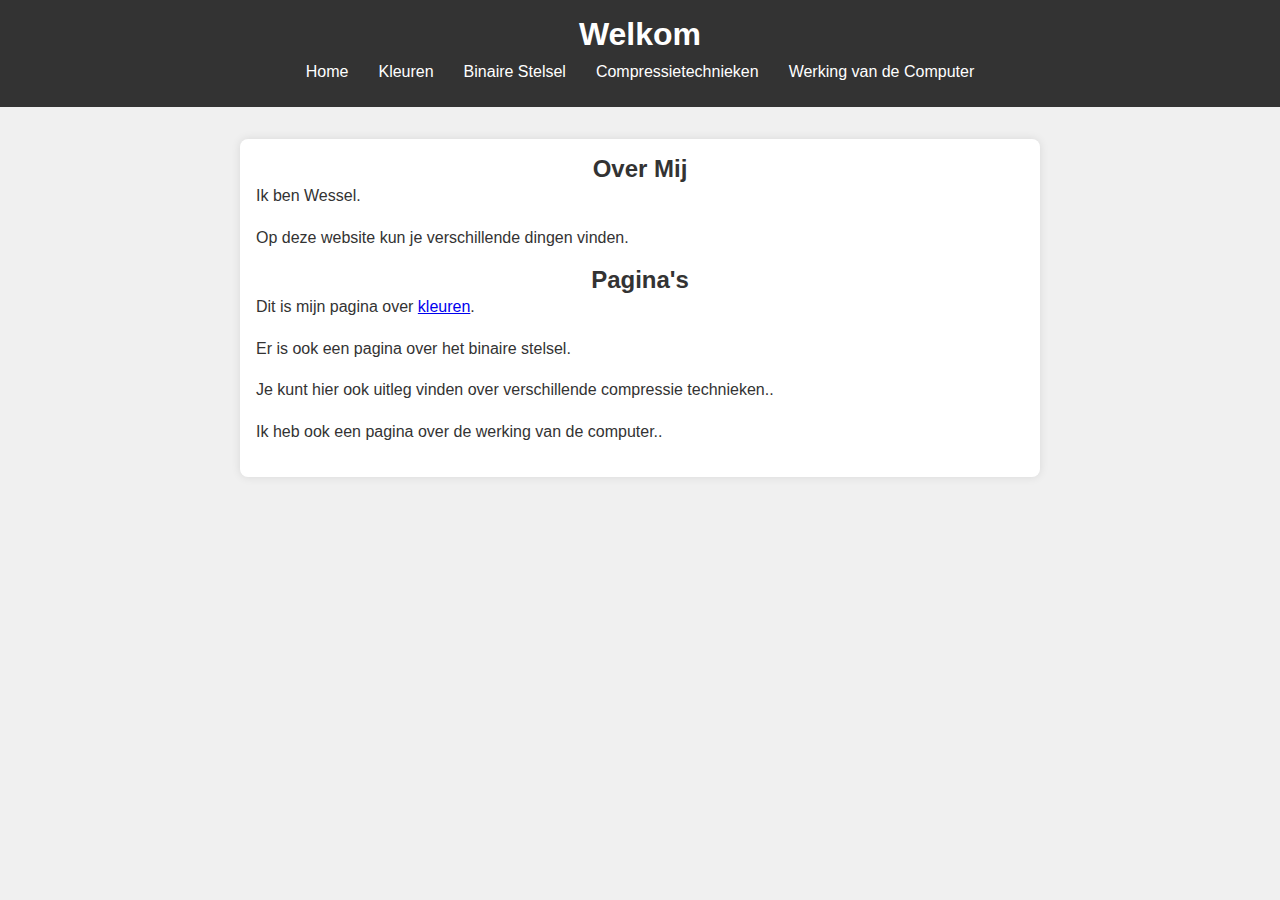
<file: index.html>
<!DOCTYPE html>
<html lang="en">
<head>
    <meta charset="UTF-8">
    <meta name="viewport" content="width=device-width, initial-scale=1.0">
    <title>Home</title>
    <style>
        /* Basic reset */
        * {
            margin: 0;
            padding: 0;
            box-sizing: border-box;
        }

        body {
            font-family: Arial, sans-serif;
            background: #f0f0f0;
            color: #333;
        }

        header {
            background-color: #333;
            color: white;
            padding: 1rem 0;
            text-align: center;
            position: relative;
        }

        .menu-toggle {
            position: absolute;
            top: 10px;
            right: 10px;
            display: none;
            flex-direction: column;
            cursor: pointer;
        }

        .menu-toggle div {
            width: 25px;
            height: 3px;
            background-color: white;
            margin: 4px 0;
        }

        nav {
            display: flex;
            justify-content: center;
            flex-wrap: wrap;
        }

        nav a {
            color: white;
            text-decoration: none;
            padding: 10px 15px;
        }

        nav a:hover {
            background: #444;
            border-radius: 4px;
        }

        .container {
            max-width: 800px;
            margin: 2rem auto;
            padding: 1rem;
            background-color: white;
            box-shadow: 0 0 10px rgba(0, 0, 0, 0.1);
            border-radius: 8px;
        }

        h1, h2 {
            text-align: center;
        }

        p {
            line-height: 1.6;
            margin-bottom: 1rem;
        }

        /* Animaties */
        section {
            opacity: 0;
            transform: translateY(50px);
            transition: opacity 1.2s ease-out, transform 1.2s ease-out;
        }

        section.in-view {
            opacity: 1;
            transform: translateY(0);
        }

        @media (max-width: 768px) {
            .menu-toggle {
                display: flex;
            }

            nav {
                display: none;
                flex-direction: column;
                position: absolute;
                top: 50px;
                right: 10px;
                background: #333;
                border-radius: 8px;
                padding: 10px;
            }

            nav a {
                padding: 10px 0;
            }

            nav.show {
                display: flex;
            }
        }
    </style>
</head>
<body>
    <header>
        <h1>Welkom</h1>
        <div class="menu-toggle" onclick="toggleMenu()">
            <div></div>
            <div></div>
            <div></div>
        </div>
        <nav id="menu">
            <a href="index.html">Home</a>
            <a href="kleuren.html">Kleuren</a>
            <a href="binairstelsel.html">Binaire Stelsel</a>
            <a href="compressie.html">Compressietechnieken</a>
            <a href="computer.html">Werking van de Computer</a>
        </nav>
    </header>
    <div class="container">
        <section id="about">
            <h2>Over Mij</h2>
            <p>Ik ben Wessel.</p>
            <p>Op deze website kun je verschillende dingen vinden.</p>
        </section>
        <section id="paginas">
            <h2>Pagina's</h2>
            <p>Dit is mijn pagina over <a href="kleuren.html">kleuren</a>.</p>
            <p>Er is ook een pagina over het binaire stelsel.</p>
            <p>Je kunt hier ook uitleg vinden over verschillende compressie technieken.</a>.</p>
            <p>Ik heb ook een pagina over de werking van de computer.</a>.</p>
        </section>
    </div>
    <script>
        document.addEventListener('DOMContentLoaded', function() {
            const sections = document.querySelectorAll('section');
            
            const options = {
                threshold: 0.5
            };

            const observer = new IntersectionObserver(function(entries, observer) {
                entries.forEach(entry => {
                    if (entry.isIntersecting) {
                        entry.target.classList.add('in-view');
                    }
                });
            }, options);

            sections.forEach(section => {
                observer.observe(section);
            });
        });

        function toggleMenu() {
            const menu = document.getElementById('menu');
            menu.classList.toggle('show');
        }
    </script>
</body>
</html>
</file>
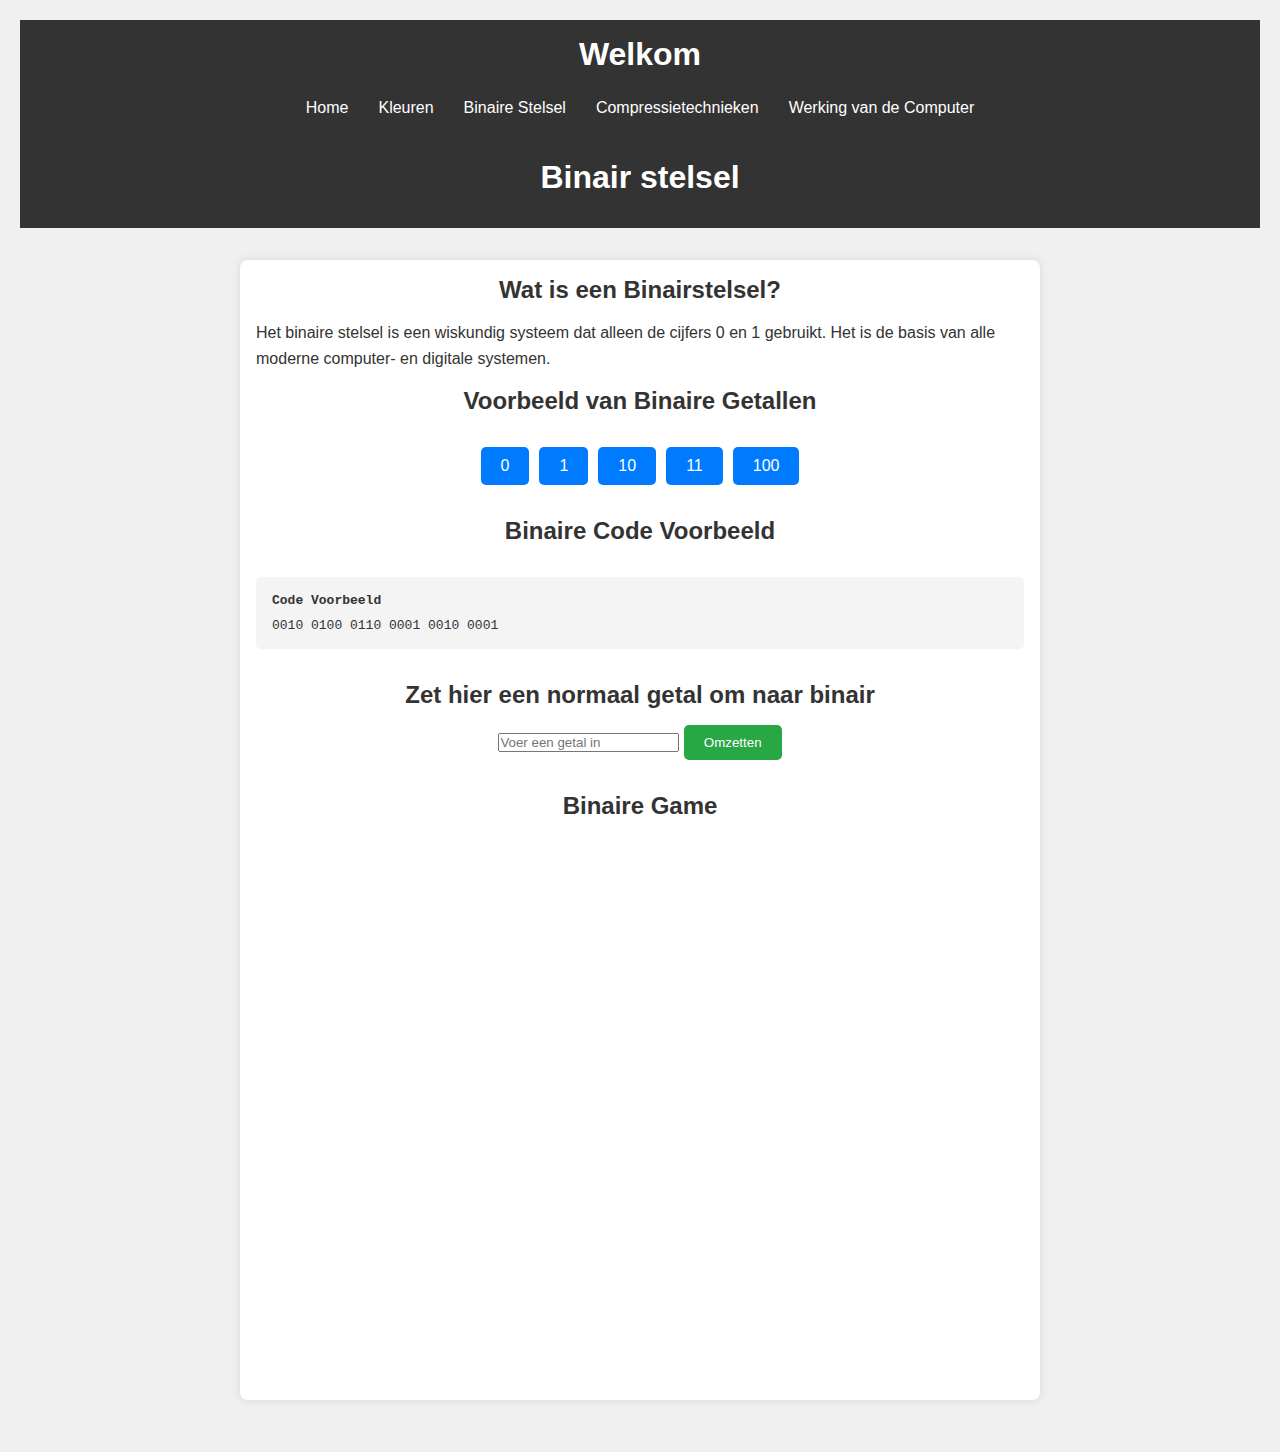
<file: binairstelsel.html>
<!DOCTYPE html>
<html lang="nl">
<head>
    <meta charset="UTF-8">
    <meta name="viewport" content="width=device-width, initial-scale=1.0">
    <title>Website</title>
    <link rel="stylesheet" href="stijlen.css">
    <style>
        /* Basic reset */
        * {
            margin: 0;
            padding: 0;
            box-sizing: border-box;
        }

        body {
            font-family: Arial, sans-serif;
            background: #f0f0f0;
            color: #333;
            padding: 20px;
            display: flex;
            flex-direction: column;
            align-items: center;
        }

        header {
            background-color: #333;
            color: white;
            padding: 1rem 0;
            text-align: center;
            width: 100%;
        }

        .container {
            max-width: 800px;
            width: 100%;
            margin: 2rem 0;
            padding: 1rem;
            background-color: white;
            box-shadow: 0 0 10px rgba(0, 0, 0, 0.1);
            border-radius: 8px;
        }

        h1, h2 {
            text-align: center;
            margin-bottom: 1rem;
        }

        p {
            line-height: 1.6;
            margin-bottom: 1rem;
        }

        .binary-example {
            display: flex;
            justify-content: center;
            align-items: center;
            margin: 2rem 0;
        }

        .binary-example div {
            background-color: #007BFF;
            color: white;
            padding: 10px 20px;
            margin: 0 5px;
            border-radius: 5px;
            cursor: pointer;
            transition: transform 0.3s ease;
        }

        .binary-example div:hover {
            transform: scale(1.1);
        }

        .code-example {
            background: #f4f4f4;
            padding: 1rem;
            border-radius: 5px;
            margin: 2rem 0;
            font-family: monospace;
            overflow-x: auto;
        }

        .code-example::before {
            content: "Code Voorbeeld";
            display: block;
            font-weight: bold;
            margin-bottom: 10px;
        }

        footer {
            text-align: center;
            margin-top: 2rem;
        }

        .interactive-section {
            text-align: center;
            margin: 2rem 0;
        }

        .interactive-section button {
            background-color: #28a745;
            color: white;
            padding: 10px 20px;
            border: none;
            border-radius: 5px;
            cursor: pointer;
            transition: background-color 0.3s ease;
        }

        .interactive-section button:hover {
            background-color: #218838;
        }

        iframe {
            display: block;
            margin: 2rem auto;
            border: none;
        }
    </style>
</head>
<body>
    <header>
        <h1>Binair stelsel</h1>
    </header>
    <div class="container">
       
        <section>
            <h2>Wat is een Binairstelsel?</h2>
            <p>Het binaire stelsel is een wiskundig systeem dat alleen de cijfers 0 en 1 gebruikt. Het is de basis van alle moderne computer- en digitale systemen.</p>
            <h2>Voorbeeld van Binaire Getallen</h2>
            <div class="binary-example">
                <div>0</div>
                <div>1</div>
                <div>10</div>
                <div>11</div>
                <div>100</div>
            </div>
            <h2>Binaire Code Voorbeeld</h2>
            <div class="code-example">
                <code>
                    0010 0100 0110 0001 0010 0001
                </code>
            </div>
            <div class="interactive-section">
                <h2>Zet hier een normaal getal om naar binair</h2>
                <input type="number" id="numberInput" placeholder="Voer een getal in">
                <button onclick="convertToBinary()">Omzetten</button>
                <p id="binaryOutput"></p>
            </div>
        </section>
        <section>
            <h2>Binaire Game</h2>
            <iframe src="https://games.penjee.com/binary-bonanza/game.php" width="700" height="500" frameborder="no" scrolling="no"></iframe>
        </section>
    </div>
    
<script src="menu.js"></script>
    <script>
        function convertToBinary() {
            const number = document.getElementById('numberInput').value;
            if (number === "") {
                document.getElementById('binaryOutput').innerText = "Voer een getal in.";
            } else {
                const binary = Number(number).toString(2);
                document.getElementById('binaryOutput').innerText = `Binair: ${binary}`;
            }
        }
    </script>
</body>
</html>
</file>
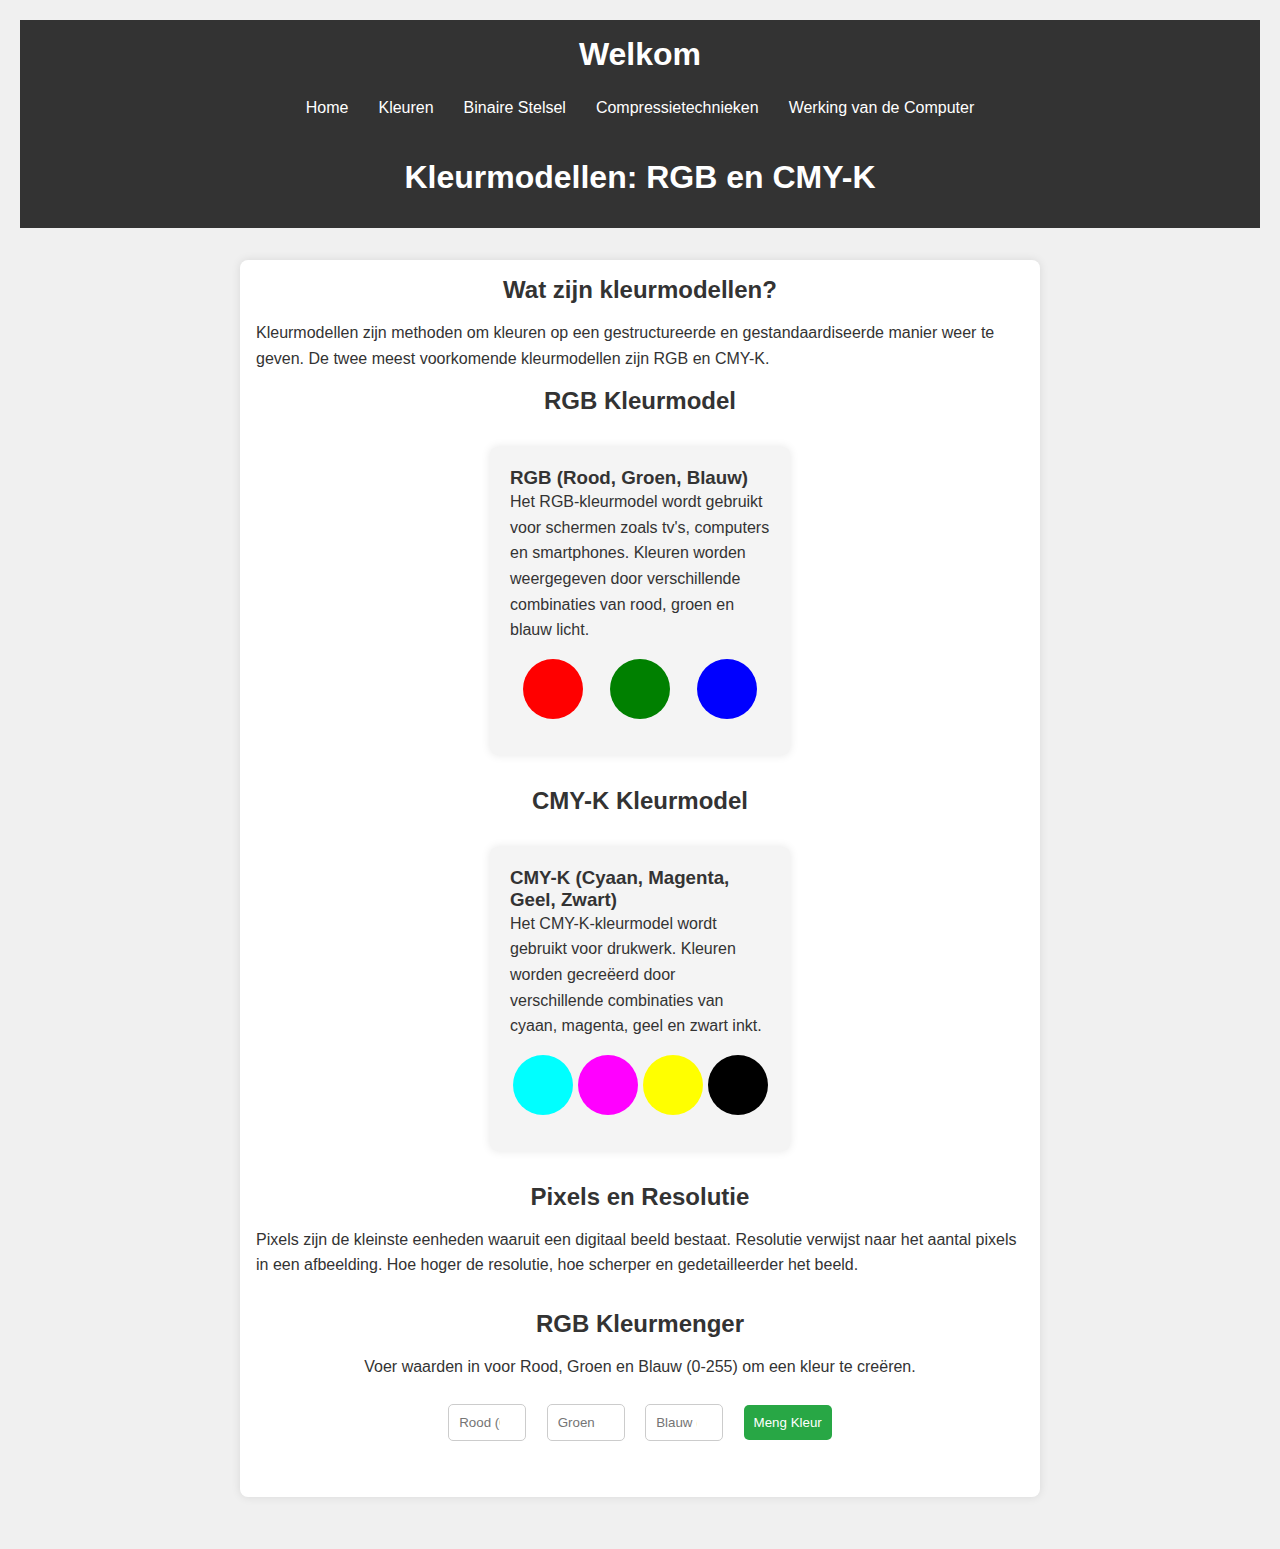
<file: kleuren.html>
<!DOCTYPE html>
<html lang="nl">
<head>
    <meta charset="UTF-8">
    <meta name="viewport" content="width=device-width, initial-scale=1.0">
    <title>Kleurmodellen</title>
    <link rel="stylesheet" href="stijlen.css">
    <style>
        /* Basic reset */
        * {
            margin: 0;
            padding: 0;
            box-sizing: border-box;
        }

        body {
            font-family: Arial, sans-serif;
            background: #f0f0f0;
            color: #333;
            padding: 20px;
            display: flex;
            flex-direction: column;
            align-items: center;
        }

        header {
            background-color: #333;
            color: white;
            padding: 1rem 0;
            text-align: center;
            width: 100%;
        }

        .container {
            max-width: 800px;
            width: 100%;
            margin: 2rem 0;
            padding: 1rem;
            background-color: white;
            box-shadow: 0 0 10px rgba(0, 0, 0, 0.1);
            border-radius: 8px;
        }

        h1, h2 {
            text-align: center;
            margin-bottom: 1rem;
        }

        p {
            line-height: 1.6;
            margin-bottom: 1rem;
        }

        .color-models {
            display: flex;
            justify-content: center;
            align-items: center;
            flex-wrap: wrap;
            gap: 20px;
            margin: 2rem 0;
        }

        .color-model {
            width: 300px;
            padding: 20px;
            background-color: #f4f4f4;
            border-radius: 8px;
            box-shadow: 0 0 10px rgba(0, 0, 0, 0.1);
        }

        .color-sample {
            display: flex;
            justify-content: space-around;
            margin: 1rem 0;
        }

        .color-sample div {
            width: 60px;
            height: 60px;
            border-radius: 50%;
            transition: transform 0.3s ease;
        }

        .color-sample div:hover {
            transform: scale(1.3);
        }

        .interactive-section {
            text-align: center;
            margin: 2rem 0;
        }

        .interactive-section input, .interactive-section button {
            margin: 0.5rem;
            padding: 10px;
            border-radius: 5px;
            border: 1px solid #ccc;
            cursor: pointer;
        }

        .interactive-section button {
            background-color: #28a745;
            color: white;
            border: none;
            transition: background-color 0.3s ease;
        }

        .interactive-section button:hover {
            background-color: #218838;
        }

        footer {
            text-align: center;
            margin-top: 2rem;
        }
    </style>
</head>
<body>
    <header>
        <h1>Kleurmodellen: RGB en CMY-K</h1>
    </header>
    <div class="container">
        <section>
            <h2>Wat zijn kleurmodellen?</h2>
            <p>Kleurmodellen zijn methoden om kleuren op een gestructureerde en gestandaardiseerde manier weer te geven. De twee meest voorkomende kleurmodellen zijn RGB en CMY-K.</p>
        </section>
        <section>
            <h2>RGB Kleurmodel</h2>
            <div class="color-models">
                <div class="color-model">
                    <h3>RGB (Rood, Groen, Blauw)</h3>
                    <p>Het RGB-kleurmodel wordt gebruikt voor schermen zoals tv's, computers en smartphones. Kleuren worden weergegeven door verschillende combinaties van rood, groen en blauw licht.</p>
                    <div class="color-sample">
                        <div style="background-color: red;"></div>
                        <div style="background-color: green;"></div>
                        <div style="background-color: blue;"></div>
                    </div>
                </div>
            </div>
        </section>
        <section>
            <h2>CMY-K Kleurmodel</h2>
            <div class="color-models">
                <div class="color-model">
                    <h3>CMY-K (Cyaan, Magenta, Geel, Zwart)</h3>
                    <p>Het CMY-K-kleurmodel wordt gebruikt voor drukwerk. Kleuren worden gecreëerd door verschillende combinaties van cyaan, magenta, geel en zwart inkt.</p>
                    <div class="color-sample">
                        <div style="background-color: cyan;"></div>
                        <div style="background-color: magenta;"></div>
                        <div style="background-color: yellow;"></div>
                        <div style="background-color: black;"></div>
                    </div>
                </div>
            </div>
        </section>
        <section>
            <h2>Pixels en Resolutie</h2>
            <p>Pixels zijn de kleinste eenheden waaruit een digitaal beeld bestaat. Resolutie verwijst naar het aantal pixels in een afbeelding. Hoe hoger de resolutie, hoe scherper en gedetailleerder het beeld.</p>
        </section>
        <section class="interactive-section">
            <h2>RGB Kleurmenger</h2>
            <p>Voer waarden in voor Rood, Groen en Blauw (0-255) om een kleur te creëren.</p>
            <input type="number" id="redInput" placeholder="Rood (0-255)" min="0" max="255">
            <input type="number" id="greenInput" placeholder="Groen (0-255)" min="0" max="255">
            <input type="number" id="blueInput" placeholder="Blauw (0-255)" min="0" max="255">
            <button onclick="mixColor()">Meng Kleur</button>
            <p id="colorOutput"></p>
        </section>
    </div>
    
<script src="menu.js"></script>
    <script>
        function mixColor() {
            const red = document.getElementById('redInput').value;
            const green = document.getElementById('greenInput').value;
            const blue = document.getElementById('blueInput').value;
            const color = `rgb(${red}, ${green}, ${blue})`;
            document.getElementById('colorOutput').innerText = `Gekozen kleur: ${color}`;
            document.getElementById('colorOutput').style.backgroundColor = color;
            document.getElementById('colorOutput').style.color = (red < 128 && green < 128 && blue < 128) ? 'white' : 'black';
            document.getElementById('colorOutput').style.padding = '10px';
            document.getElementById('colorOutput').style.borderRadius = '5px';
        }
    </script>

</body>
</html>
</file>
<file: stijlen.css>
<style>
    * {
        margin: 0;
        padding: 0;
        box-sizing: border-box;
    }

    body {
        font-family: Arial, sans-serif;
        background: #f0f0f0;
        color: #333;
    }

    header {
        background-color: #333;
        color: white;
        padding: 1rem 0;
        text-align: center;
        position: relative;
    }

    .menu-toggle {
        position: absolute;
        top: 10px;
        right: 10px;
        display: none;
        flex-direction: column;
        cursor: pointer;
    }

    .menu-toggle div {
        width: 25px;
        height: 3px;
        background-color: white;
        margin: 4px 0;
    }

    nav {
        display: flex;
        justify-content: center;
        flex-wrap: wrap;
    }

    nav a {
        color: white;
        text-decoration: none;
        padding: 10px 15px;
    }

    nav a:hover {
        background: #444;
        border-radius: 4px;
    }

    @media (max-width: 768px) {
        .menu-toggle {
            display: flex;
        }

        nav {
            display: none;
            flex-direction: column;
            position: absolute;
            top: 50px;
            right: 10px;
            background: #333;
            border-radius: 8px;
            padding: 10px;
        }

        nav a {
            padding: 10px 0;
        }

        nav.show {
            display: flex;
        }
    }
</style>
</file>
